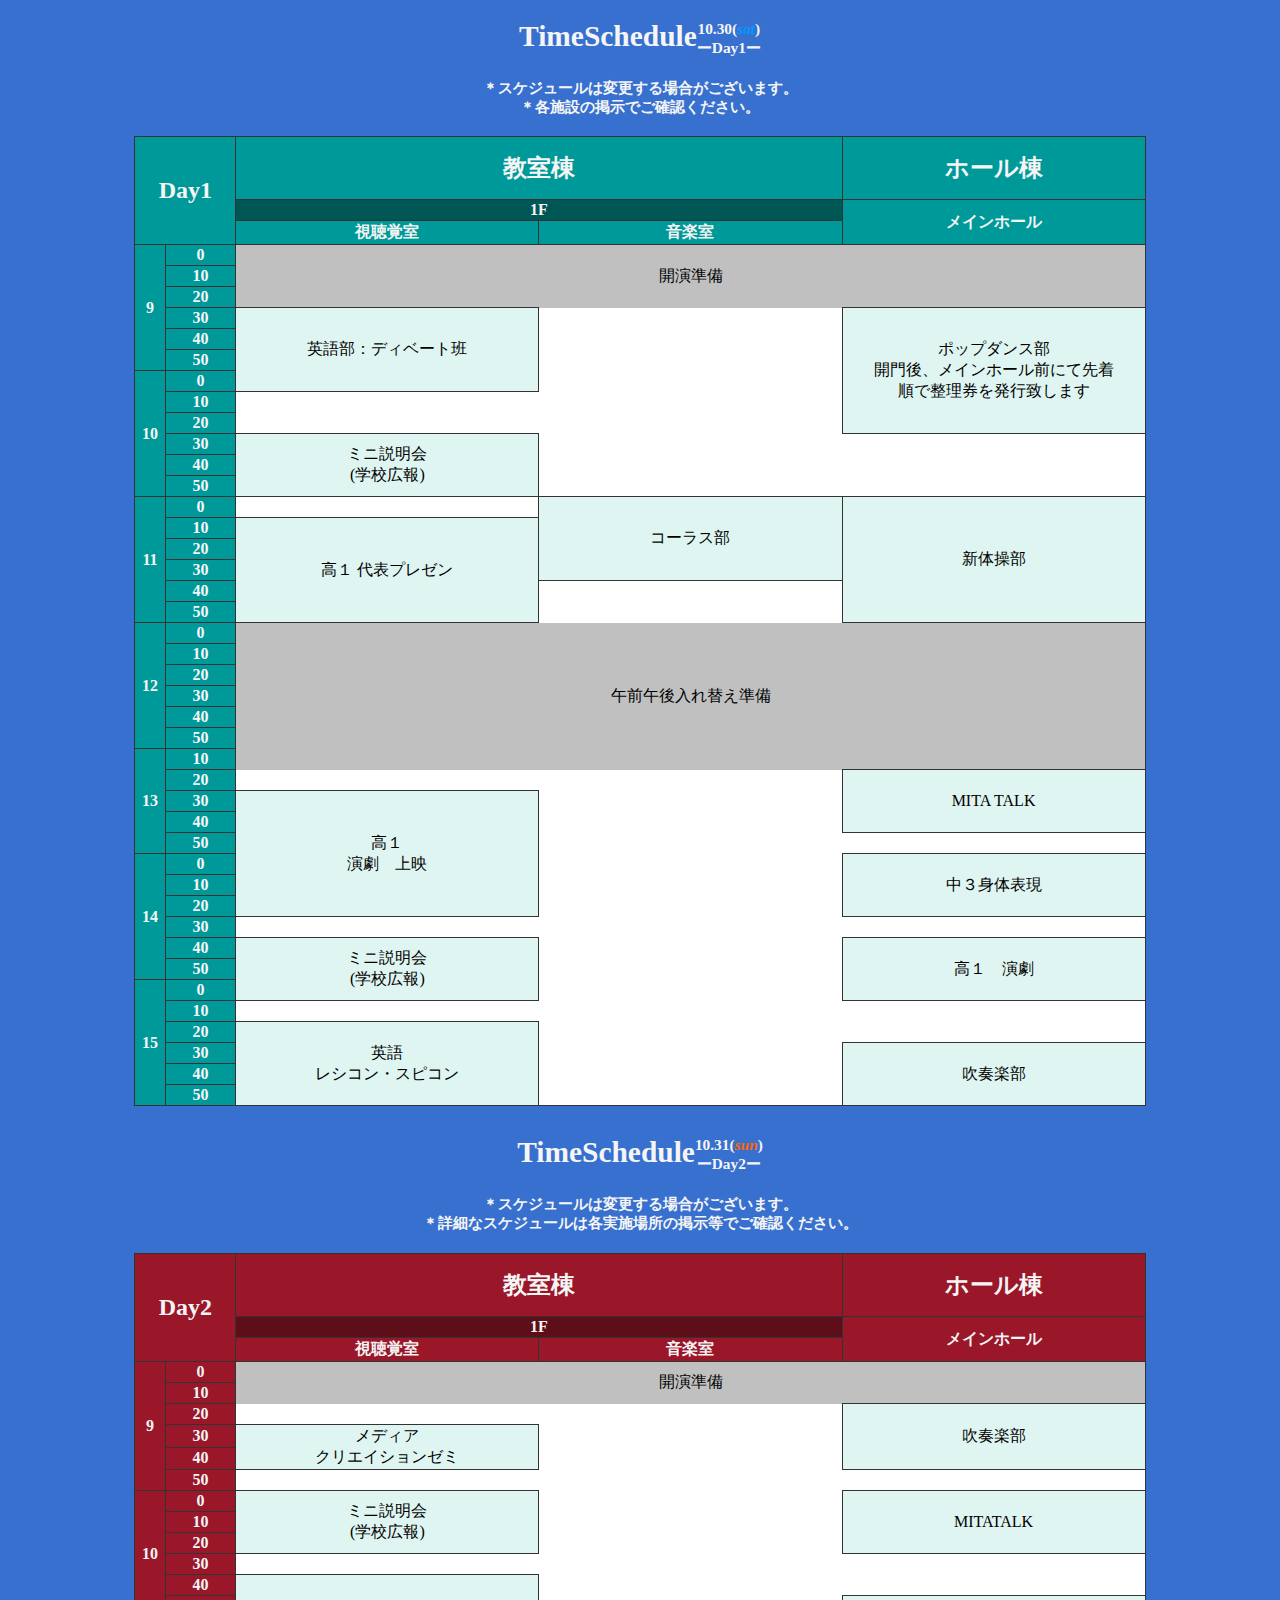
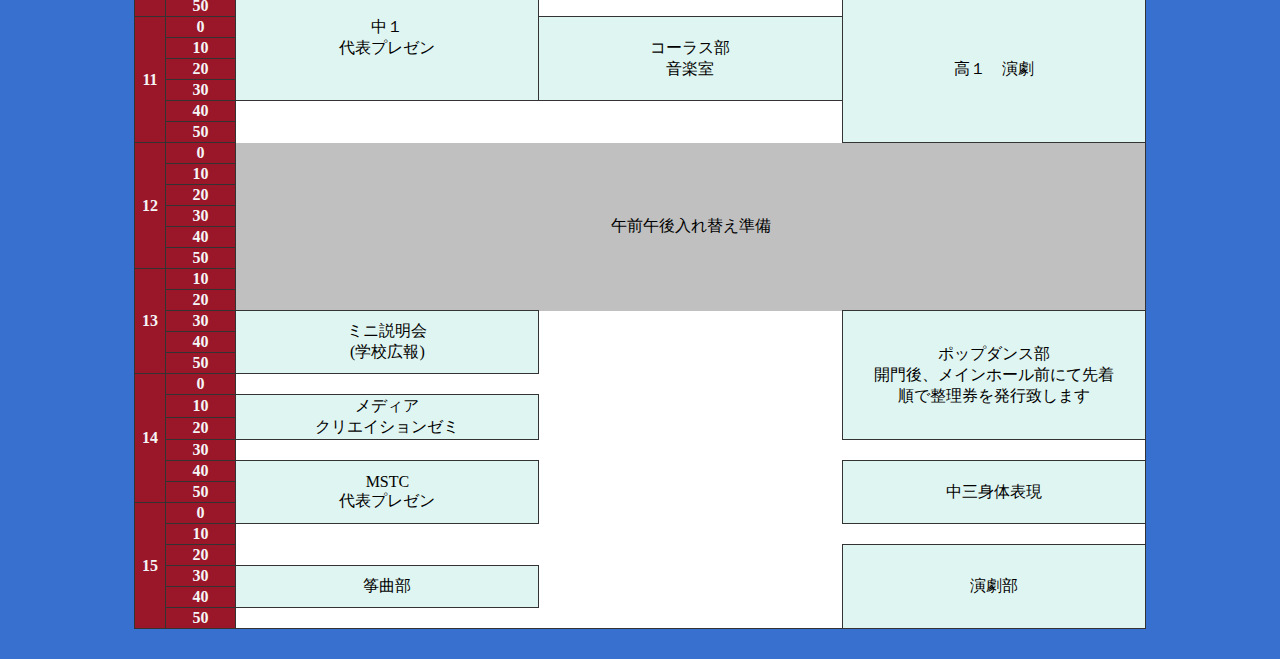
<file: time_schedule.html>
<!DOCTYPE html>
<html lang="ja">
<head>
    <meta charset="UTF-8">
    <link rel="icon" href="https://2021.mita-is-fest.com/icon/mita_favicon.ico">
    <link rel="stylesheet" href="css/time_schedule.css">
    <meta name="viewport" content="width=device-width" initial-scale="1">
    <title>MIF2021_timetable</title>
</head>
<body>
    <h1>
        TimeSchedule<span>10.30(<em class="sat">sat</em>)<br>ーDay1ー</span><!-- <span class="schedule">タイムスケジュール<br>＜１日目＞</span> -->
        <label class="detail">
            <div>＊スケジュールは変更する場合がございます。</div>
            <div>＊各施設の掲示でご確認ください。</div>
        </label>
    </h1>
    <div  class="table-cell">
    <table id="day1">
        <tr class="place">
            <th class="time" rowspan="3" colspan="2">Day1</th><th colspan="2">教室棟</th><th>ホール棟</th>
        </tr>
        <tr>
            <th class="floor" colspan="2">1F</th><th class="main" rowspan="2">メインホール</th>
        </tr>
        <tr>
	    	<th class="audiovisual">視聴覚室</th><th class="music">音楽室</th>
	    </tr>
        <tr>
            <th class="hour" rowspan="6">9</th><th>0</th><td class="setting" rowspan="3" colspan="3">開演準備</td>
        </tr>
        <tr>
            <th>10</th>
        </tr>
        <tr>
            <th>20</th>
        </tr>
        <tr>
            <th>30</th><td class="offer" rowspan="4">英語部：ディベート班</td><td></td><td class="offer" rowspan="6">ポップダンス部<br>開門後、メインホール前にて先着順で整理券を発行致します</td>
        </tr>
        <tr>
            <th>40</th><td></td>
        </tr>
        <tr>
            <th>50</th><td></td>
        </tr>
        <tr>
            <th rowspan="6">10</th><th>0</th><td></td>
        </tr>
        <tr>
            <th>10</th><td></td><td></td>
        </tr>
        <tr>
            <th>20</th>
        </tr>
        <tr>
            <th>30</th><td class="explanation" rowspan="3">ミニ説明会<br>(学校広報)</td>
        </tr>
        <tr>
            <th>40</th>
        </tr>
        <tr>
            <th>50</th>
        </tr>
        <tr>
            <th rowspan="6">11</th><th>0</th><td></td><td class="offer" rowspan="4">コーラス部</td><td class="offer" rowspan="6">新体操部</td>
        </tr>
        <tr>
            <th>10</th><td class="offer" rowspan="5">高１ 代表プレゼン</td>
        </tr>
        <tr>
            <th>20</th>
        </tr>
        <tr>
            <th>30</th>
        </tr>
        <tr>
            <th>40</th>
        </tr>
        <tr>
            <th>50</th>
        </tr>
        <tr>
            <th rowspan="6">12</th><th>0</th><td class="setting" rowspan="8" colspan="3">午前午後入れ替え準備</td>
        </tr>
        <tr>
            <th>10</th>
        </tr>
        <tr>
            <th>20</th>
        </tr>
        <tr>
            <th>30</th>
        </tr>
        <tr>
            <th>40</th>
        </tr>
        <tr>
            <th>50</th>
        </tr>
        <tr>
            <th rowspan="6">13</th>
        </tr>
        <tr>
            <th>10</th>
        </tr>
        <tr>
            <th>20</th><td class="none"></td><td class="none"></td><td class="offer" rowspan="3">MITA TALK</td>
        </tr>
        <tr>
            <th>30</th><td class="offer" rowspan="6">高１<br>演劇　上映</td><td class="none"></td>
        </tr>
        <tr>
            <th>40</th>
        </tr>
        <tr>
            <th>50</th>
        </tr>
        <tr>
            <th rowspan="6">14</th><th>0</th><td class="none"></td><td class="offer" rowspan="3">中３身体表現</td>
        </tr>
        <tr>
            <th>10</th>
        </tr>
        <tr>
            <th>20</th>
        </tr>
        <tr>
            <th>30</th>
        </tr>
        <tr>
            <th>40</th><td class="explanation" rowspan="3">ミニ説明会<br>(学校広報)</td><td class="none"></td><td class="offer" rowspan="3">高１　演劇</td>
        </tr>
        <tr>
            <th>50</th>
        </tr>
        <tr>
            <th rowspan="6">15</th><th>0</th>
        </tr>
        <tr>
            <th>10</th>
        </tr>
        <tr>
            <th>20</th><td class="offer" rowspan="4">英語<br>レシコン・スピコン</td>
        </tr>
        <tr>
            <th>30</th><td class="none"></td><td class="offer" rowspan="3">吹奏楽部</td>
        </tr>
        <tr>
            <th>40</th>
        </tr>
        <tr>
            <th>50</th>
        </tr>
    </table>
    </div>
    <h1>
        TimeSchedule<span>10.31(<em class="sun">sun</em>)<br>ーDay2ー</span><!-- <span class="schedule">タイムスケジュール<br>＜２日目＞</span> -->
    <label class="detail">
        <div>＊スケジュールは変更する場合がございます。</div>
        <div>＊詳細なスケジュールは各実施場所の掲示等でご確認ください。</div>
    </label>
    </h1>
    <div  class="table-cell">
    <table id="day2">
        <tr class="place">
            <th class="time" rowspan="3" colspan="2">Day2</th><th colspan="2">教室棟</th><th>ホール棟</th>
        </tr>
        <tr>
            <th class="floor" colspan="2">1F</th><th class="main" rowspan="2">メインホール</th>
        </tr>
        <tr>
	    	<th class="audiovisual">視聴覚室</th><th class="music">音楽室</th>
	    </tr>
        <tr>
            <th class="hour" rowspan="6">9</th><th>0</th><td class="setting" rowspan="2" colspan="3">開演準備</td>
        </tr>
        <tr>
            <th>10</th>
        </tr>
        <tr>
            <th>20</th><td colspan="2"><td class="offer" rowspan="3">吹奏楽部</td>
        </tr>
        <tr>
            <th>30</th><td class="offer" rowspan="2">メディア<br>クリエイションゼミ</td>
        </tr>
        <tr>
            <th>40</th>
        </tr>
        <tr>
            <th>50</th><td class="none"></td><td class="none"></td><td class="none"></td>
        </tr>
        <tr>
            <th rowspan="6">10</th><th>0</th><td class="explanation" rowspan="3">ミニ説明会<br>(学校広報)</td><td class="none"></td><td class="offer" rowspan="3">MITATALK</td>
        </tr>
        <tr>
            <th>10</th>
        </tr>
        <tr>
            <th>20</th>
        </tr>
        <tr>
            <th>30</th>
        </tr>
        <tr>
            <th>40</th><td class="offer" rowspan="6">中１<br>代表プレゼン</td>
        </tr>
        <tr>
            <th>50</th><td></td><td class="offer" rowspan="7">高１　演劇</td>
        </tr>
        <tr>
            <th rowspan="6">11</th><th>0</th><td class="offer" rowspan="4">コーラス部<br>音楽室</td>
        </tr>
        <tr>
            <th>10</th>
        </tr>
        <tr>
            <th>20</th>
        </tr>
        <tr>
            <th>30</th>
        </tr>
        <tr>
            <th>40</th>
        </tr>
        <tr>
            <th>50</th>
        </tr>
        <tr>
            <th rowspan="6">12</th><th>0</th><td class="setting" rowspan="9" colspan="3">午前午後入れ替え準備</td>
        </tr>
        <tr>
            <th>10</th>
        </tr>
        <tr>
            <th>20</th>
        </tr>
        <tr>
            <th>30</th>
        </tr>
        <tr>
            <th>40</th>
        </tr>
        <tr>
            <th>50</th>
        </tr>
        <tr>
            <th rowspan="6">13</th>
        </tr>
        <tr>
            <th>10</th>
        </tr>
        <tr>
            <th>20</th>
        </tr>
        <tr>
            <th>30</th><td class="explanation" rowspan="3">ミニ説明会<br>(学校広報)</td><td class="none"></td><td class="offer" rowspan="6">ポップダンス部<br>開門後、メインホール前にて先着順で整理券を発行致します</td>
        </tr>
        <tr>
            <th>40</th>
        </tr>
        <tr>
            <th>50</th>
        </tr>
        <tr>
            <th rowspan="6">14</th><th>0</th>
        </tr>
        <tr>
            <th>10</th><td class="offer" rowspan="2">メディア<br>クリエイションゼミ</td>
        </tr>
        <tr>
            <th>20</th>
        </tr>
        <tr>
            <th>30</th><td class="none"></td>
        </tr>
        <tr>
            <th>40</th><td class="offer" rowspan="3">MSTC<br>代表プレゼン</td><td class="none"></td><td class="offer" rowspan="3" colspan="2">中三身体表現</td>
        </tr>
        <tr>
            <th>50</th>
        </tr>
        <tr>
            <th rowspan="6">15</th><th>0</th>
        </tr>
        <tr>
            <th>10</th><td></td>
        </tr>
        <tr>
            <th>20</th><td class="none"></td><td class="none"></td><td class="offer" rowspan="4">演劇部</td>
        </tr>
        <tr>
            <th>30</th><td class="offer" rowspan="2">筝曲部</td>
        </tr>
        <tr>
            <th>40</th>
        </tr>
        <tr>
            <th>50</th>
        </tr>
    </table>
    </div>
</body>
</html>
</file>
<file: css/time_schedule.css>
body {
    background-color: #3870cf;
    text-align: center;
}
h1 {
    font-size: 2.3vw;
    font-weight: 800;
}
.hour {
    width: 3%;
}
.day span {
    line-height: 1;
}
h1 {
    color:#f5f5f5;
}
h1 label {
    display: block;
    font-size: 15px;
    margin: auto;
    margin-top: 20px;
    font-weight: 600;
}
.setting {
    text-align: center;
}
span {
    font-size: 1.2vw;
    font-weight: 600;
    display:inline-block;
    vertical-align: middle;
    text-align: center;
}
table,th {
    border: 1px inset #333;
}
table {
    width: 80%;
}
#day1,#day2 {
    border-collapse: collapse;
    margin-left: auto;
    margin-right: auto;
    margin-bottom: 30px;
    background-color: #fff;
}
.audiovisual,.music,.main {
    width: 30%;
}
#day1 th {
    background: #009999;
    color: whitesmoke;
}
#day1 .floor {
    background: #005654;
}
#day2 th {
    background: #9a1629;
    color: whitesmoke;
}
#day2 .floor {
    background: #5e0e19;
}
td {
    padding-left: 30px;
    padding-right: 30px;
}
.offer,.explanation {
    border: 1px inset #333;
}
.offer {
    background: #dff5f1;
}
.explanation {
    background:#dff5f1;
}
.setting {
    background: silver;
}

.place {
    font-size: 1.5rem;
}
.place th {
    height: 60px;
}
.time {
    width: 10%;
}
.sat {
    color: #0099ff;
}
.sun {
    color: #ff6600;
}
.none {
    background-color: #fff !important;
    border: none;
}
@media screen and (max-width: 1200px) {
    h1 {
        font-size: 30px;
    }
    span  {
        font-size: 18px;
    }
    /* h1 label {
        font-size: 10px;
    } */
    table {
        width: 90%;
    }
    td {
        padding-left: 10px;
        padding-right: 10px;
    }

}
@media screen and (max-width: 725px) {
    body {
        /* width: 120%; */
    }
    h1 label {
        /* width: 60%; */
    }
}
</file>
